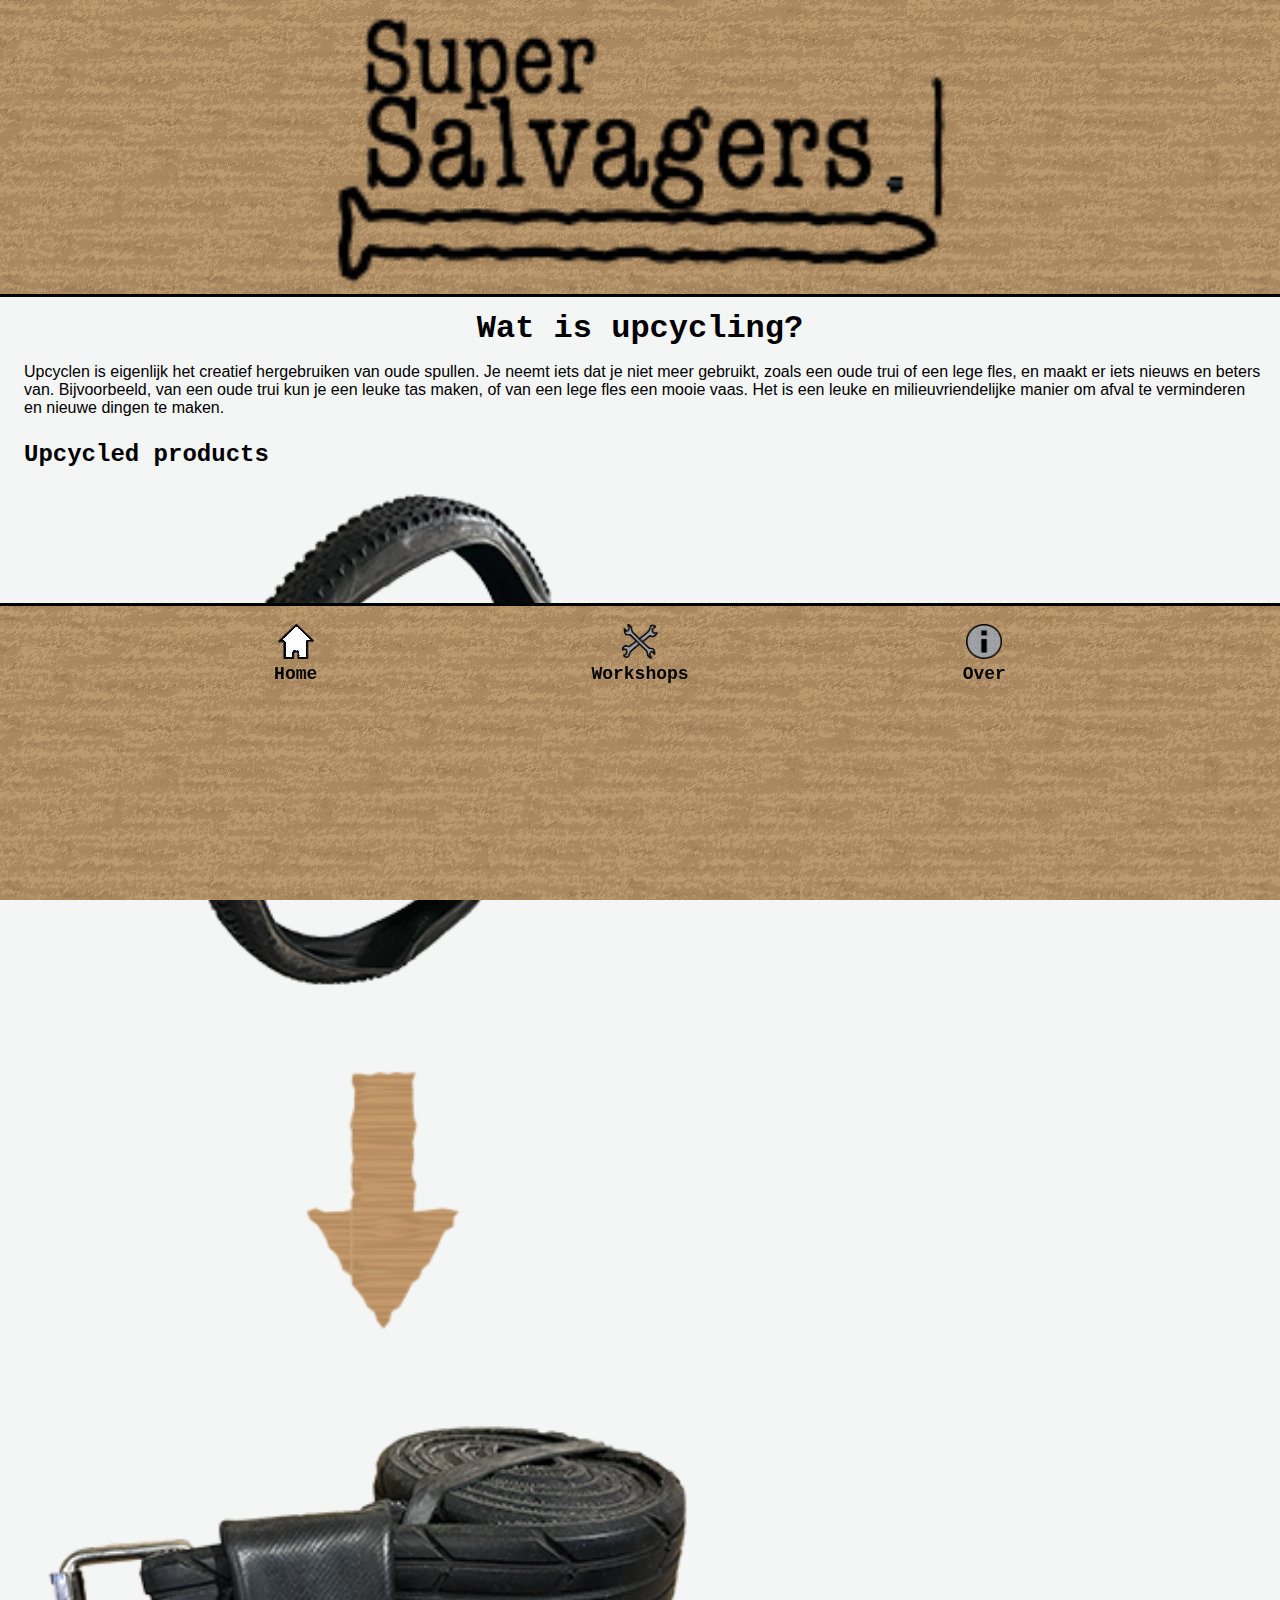
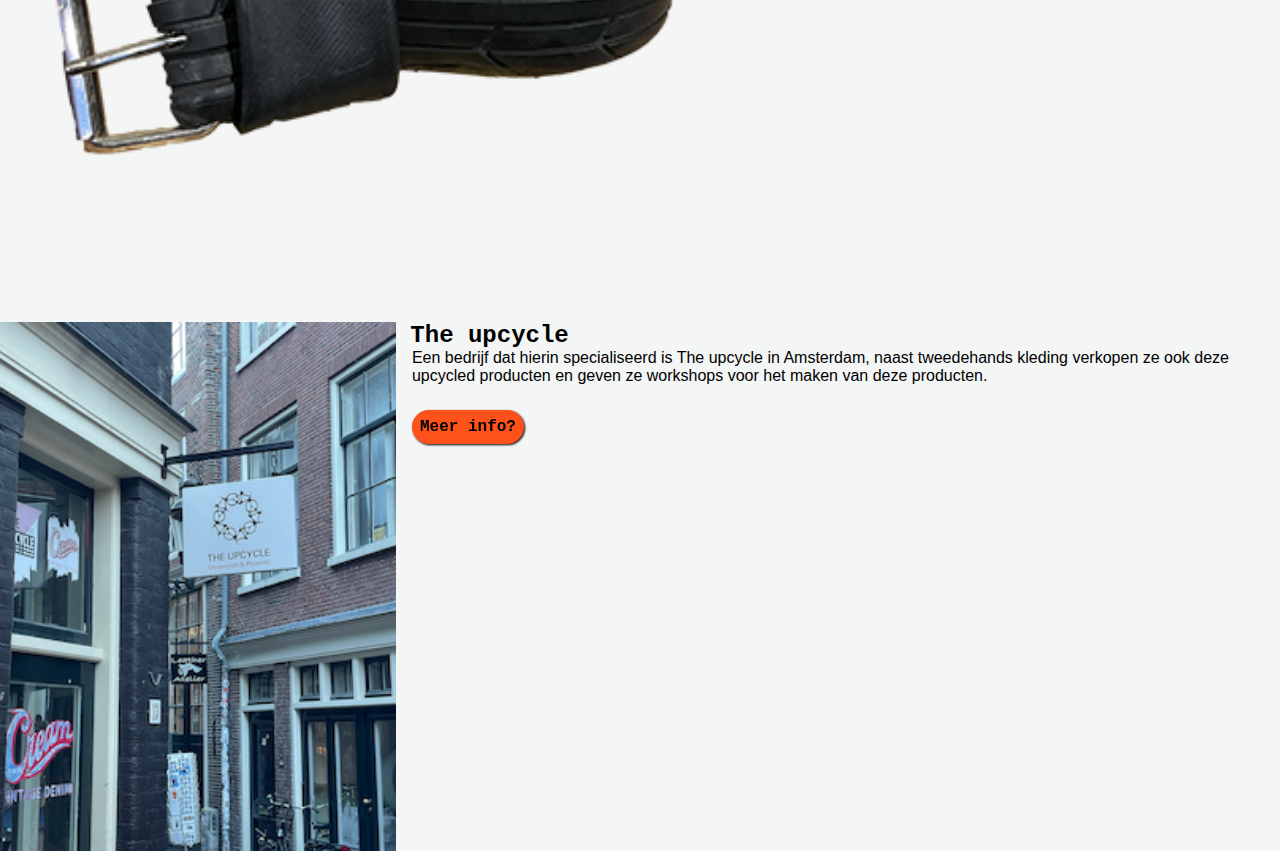
<file: index.html>
<!DOCTYPE html>
<html lang="en">
<head>
    <meta charset="UTF-8">
    <meta name="viewport" content="width=device-width, initial-scale=1.0">
    <title>SuperSalvagers</title>
    <link rel="stylesheet" href="styles.css">
</head>
<body>
    <header>
        <img src="images/supersalvagerslogo.png" alt="">
    </header>
    <main>
        <h1>Wat is upcycling?</h1>
        <p>Upcyclen is eigenlijk het creatief hergebruiken van oude spullen. Je neemt iets dat je niet meer gebruikt, zoals een oude trui of een lege fles, en maakt er iets nieuws en beters van. Bijvoorbeeld, van een oude trui kun je een leuke tas maken, of van een lege fles een mooie vaas. Het is een leuke en milieuvriendelijke manier om afval te verminderen en nieuwe dingen te maken.</p>
        <h2>Upcycled products</h2>
        <div class="slideshow">
            <figure>
                <img src="images/fietsbelt.png" alt="een oude fietsband omgetoverd naar een riem">
                <img src="images/vinylbowl.png" alt="een oude plaat omgetoverd naar een kom">
                <img src="images/veeroorbel.png" alt="een binnenband omgetoverd naar een set oorbellen">
                <img src="images/fietsbelt.png" alt="een oude fietsband omgetoverd naar een riem">
            </figure>
        </div>
        <div>
            <img src="images/theupcyclesign.png" alt="het ">
            <div>
                <h2>The upcycle</h2>
                <p>Een bedrijf dat hierin specialiseerd is The upcycle in Amsterdam, naast tweedehands kleding verkopen ze ook deze upcycled producten en geven ze workshops voor het maken van deze producten.</p>
                <a class="meerinfo" href="over.html">Meer info?</a>
            </div>
        </div>
    </main>
    <footer>
        <nav>
            <ul>
                <li><a class="home" href="index.html"><img src="images/homebutton.png" alt="homebutton">Home</a></li>
                <li><a href="workshops.html"><img src="images/wrenches.png" alt="two wrenches crossed">Workshops</a></li>
                <li><a href="over.html"><img src="images/info.png" alt="informatie teken">Over</a></li>
            </ul>
        </nav>
    </footer>
</body>
</html>
</file>
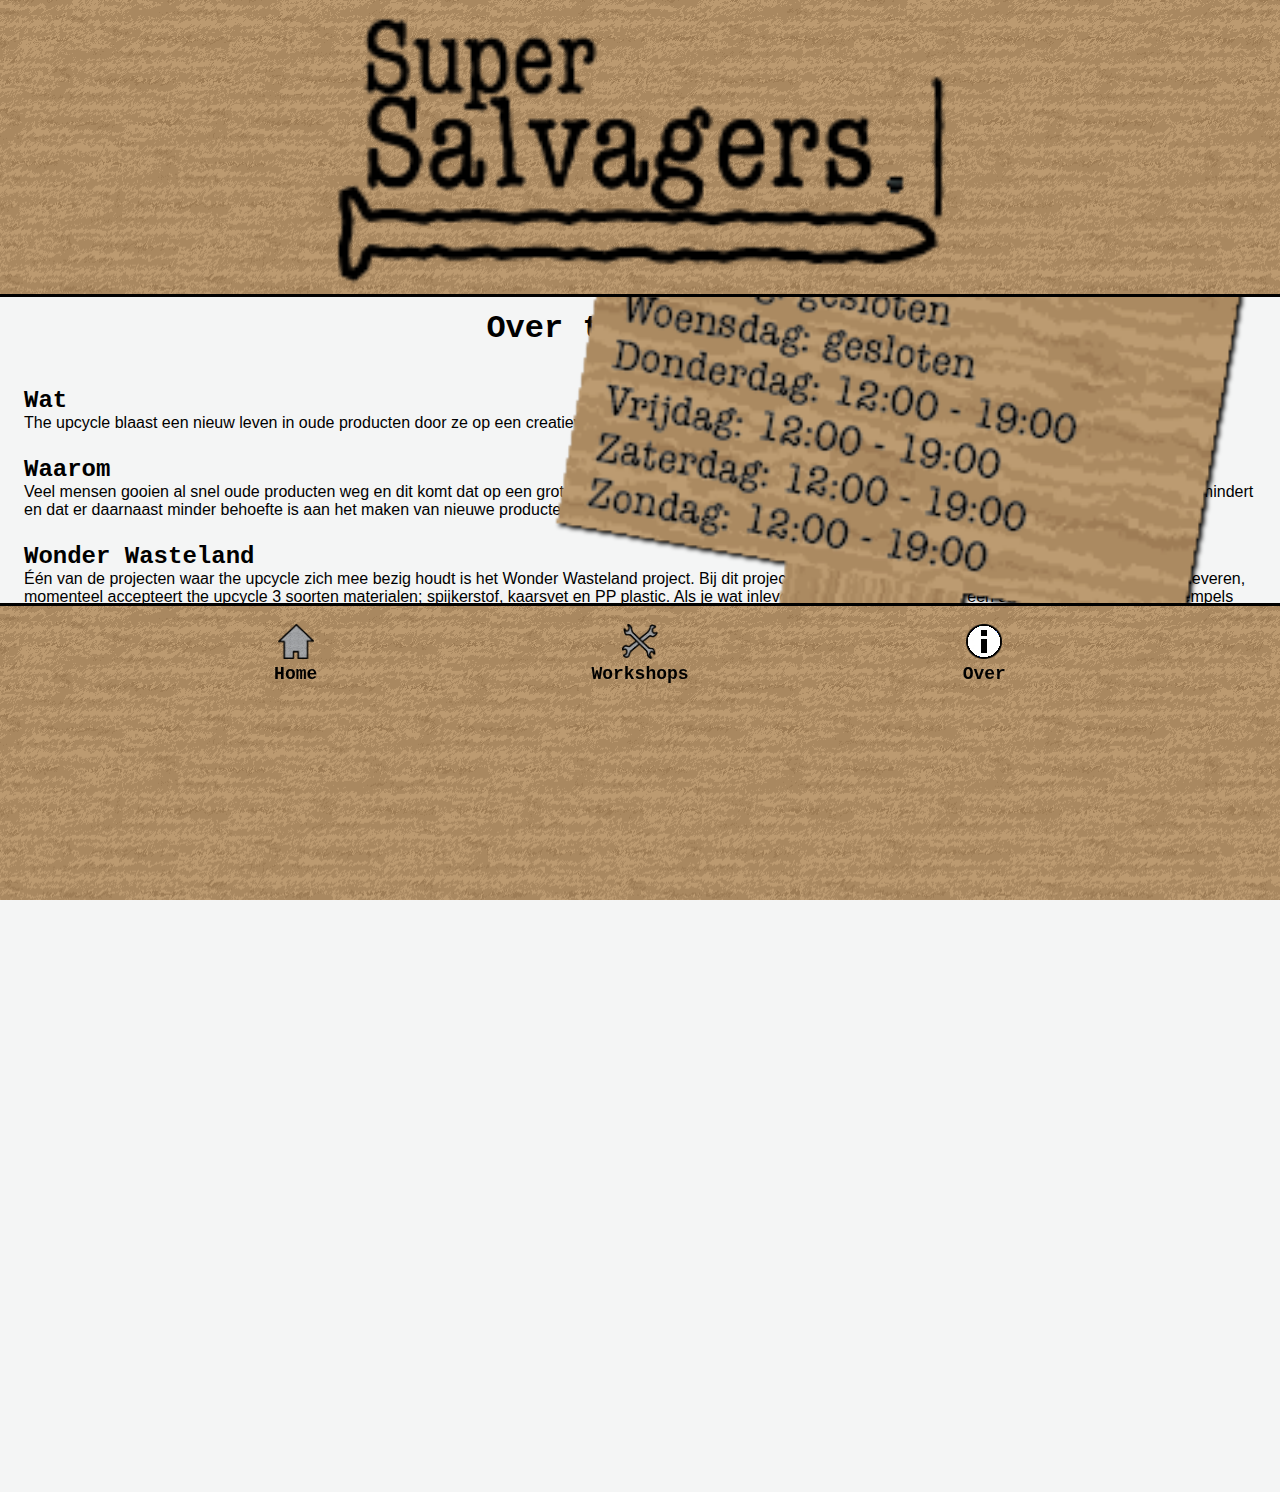
<file: over.html>
<!DOCTYPE html>
<html lang="en">
<head>
    <meta charset="UTF-8">
    <meta name="viewport" content="width=device-width, initial-scale=1.0">
    <title>SuperSalvagers</title>
    <link rel="stylesheet" href="styles.css">
</head>
<body>
    <header>
            <img src="images/supersalvagerslogo.png" alt="">
    </header>
    <main>
        <h1>Over the upcycle</h1>
        <h2>Wat</h2>
        <p>The upcycle blaast een nieuw leven in oude producten door ze op een creatieve manier om te toveren in een ander, nieuw product.</p>
        <h2>Waarom</h2>
        <p>Veel mensen gooien al snel oude producten weg en dit komt dat op een grote stapel met afval. Het upcyclen van deze producten zorgt er dus voor dat deze stapel vermindert en dat er daarnaast minder behoefte is aan het maken van nieuwe producten</p>
        <h2>Wonder Wasteland</h2>
        <p>Één van de projecten waar the upcycle zich mee bezig houdt is het Wonder Wasteland project. Bij dit project worden mensen uitgenodigd om hun oude spullen in te leveren, momenteel accepteert the upcycle 3 soorten materialen; spijkerstof, kaarsvet en PP plastic. Als je wat inlevert krijg je een stempel op een stempel kaart, als je vijf stempels heb ontvangen krijg je een upcycled product ervoor terug.</p>
        <h2>Waar</h2>
        <p>The upcycle is te vinden in de Red Light District van Amsterdam op Sint Annendwarstraat 13, 1012HC Amsterdam</p>
        <h2>The upcycle bereiken</h2>
        <p>Mail: info@theupcycle.nl</p>
        <p>Telefoon:+31 6 55 10 66 68</p>

        <img class="openingstijden" src="images/openingstijden.png" alt="openingstijden: Donderdag tot en met zondag open tussen 12:00 en 19:00">
        <h2>Socials</h2>
        <div class="socials">
            <a href="https://www.facebook.com/theupcycleamsterdam"><img src="images/facebookhout.png" alt="facebooklogo"></a>
            <a href="https://www.instagram.com/theupcycleamsterdam/"><img src="images/instalogohout.png" alt="instagramlogo"></a>
        </div>
    </main>
    <footer>
        <nav>
            <ul>
                <li><a href="index.html"><img src="images/homebutton.png" alt="homebutton">Home</a></li>
                <li><a href="workshops.html"><img src="images/wrenches.png" alt="two wrenches crossed">Workshops</a></li>
                <li><a class="over" href="over.html"><img src="images/info.png" alt="informatie teken">Over</a></li>
            </ul>
        </nav>
    </footer>
</body>
</html>
</file>
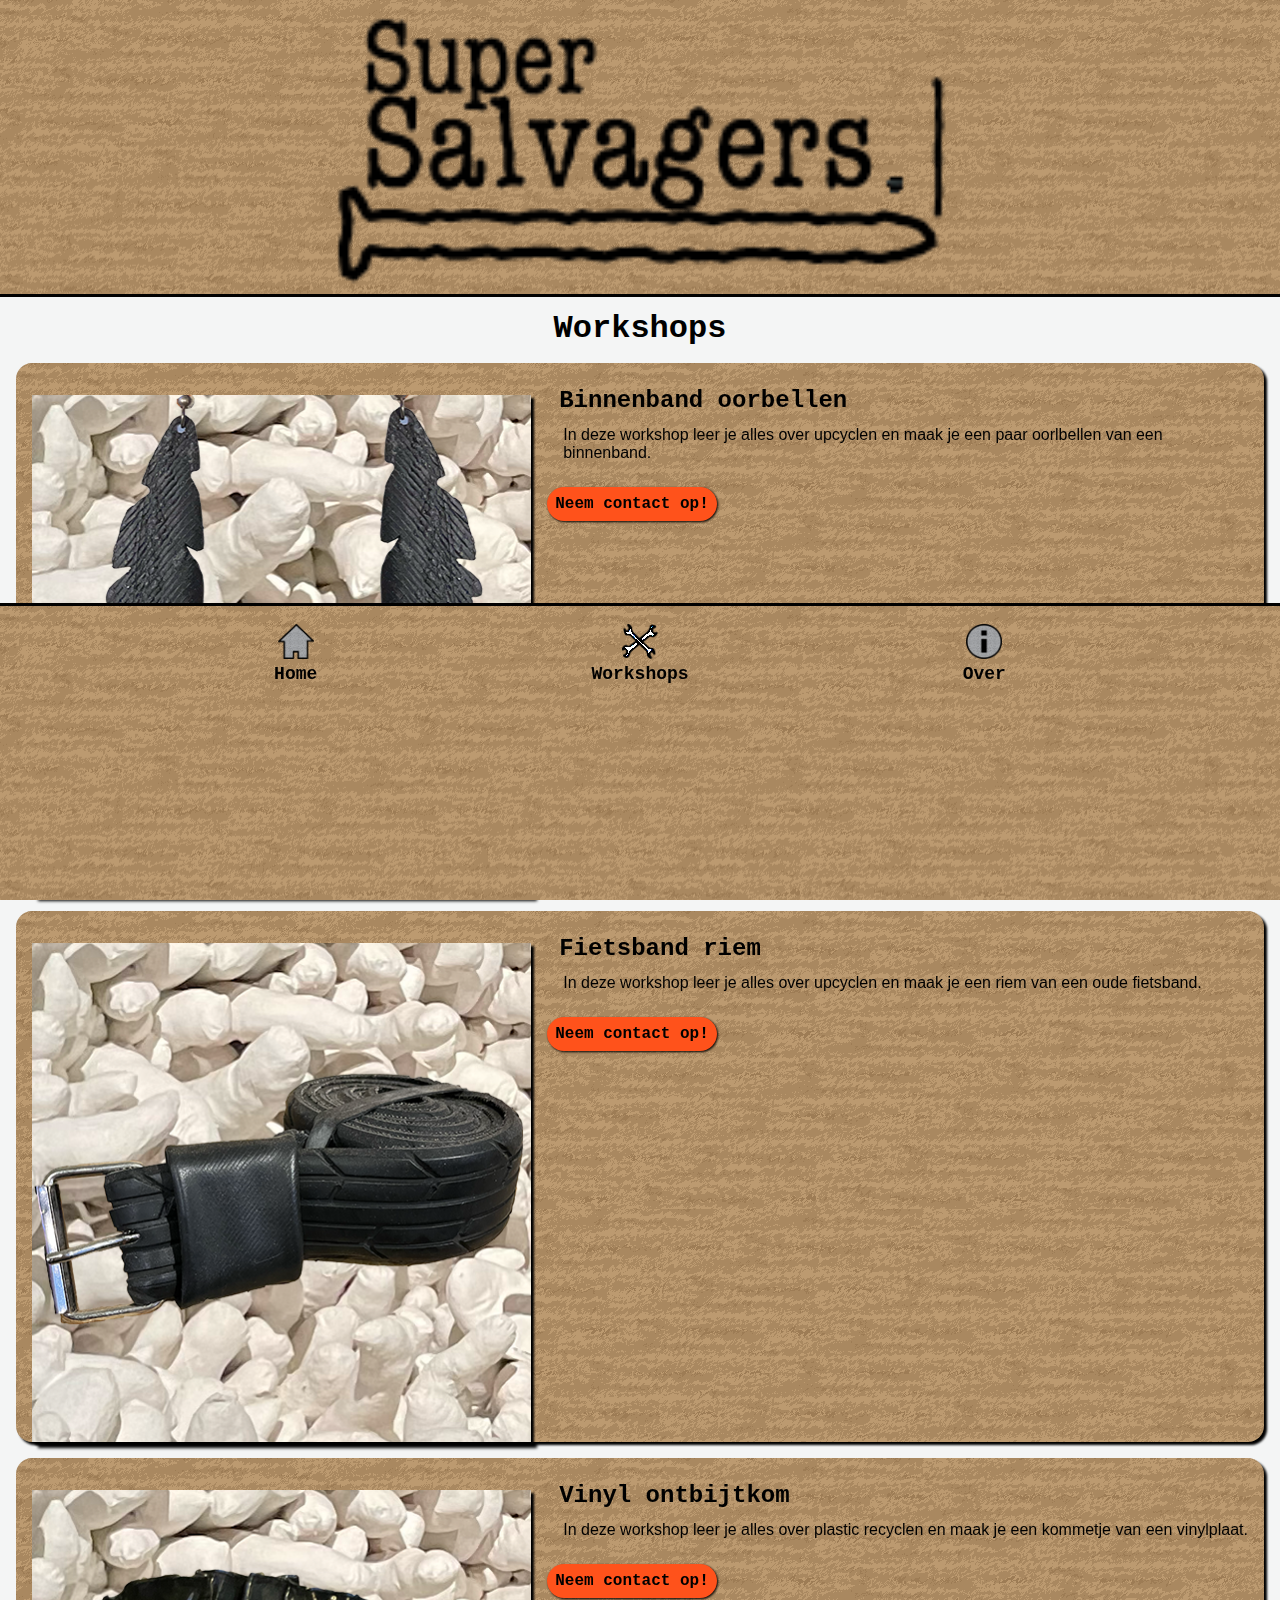
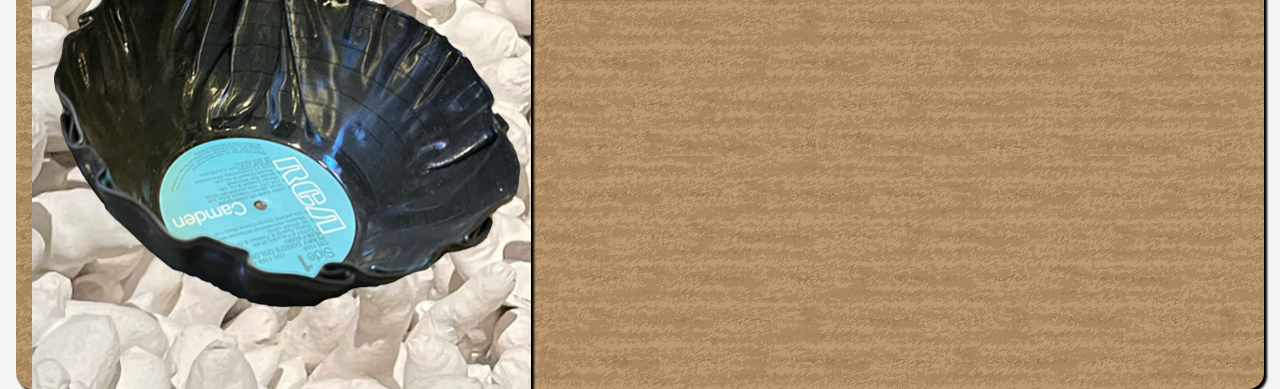
<file: workshops.html>
<!DOCTYPE html>
<html lang="en">
<head>
    <meta charset="UTF-8">
    <meta name="viewport" content="width=device-width, initial-scale=1.0">
    <title>SuperSalvagers</title>
    <link rel="stylesheet" href="styles.css">
</head>
<body>
    <header>
            <img src="images/supersalvagerslogo.png" alt="">
    </header>
    <main>
        <h1>Workshops</h1>
        <div class="workshop">
            <img src="images/bandoor.png" alt="oorbellen gemaakt van een binnenband">
            <div>
                <h2>Binnenband oorbellen</h2>
                <p>In deze workshop leer je alles over upcyclen en maak je een paar oorlbellen van een binnenband. </p>
                <a href="https://theupcycle.nl/contact/">Neem contact op!</a>
            </div>
        </div>
        <div class="workshop">
            <img src="images/beltbackground.png" alt="riem gemaakt van een fietswiel">
            <div>
                <h2>Fietsband riem</h2>
                <p>In deze workshop leer je alles over upcyclen en maak je een riem van een oude fietsband. </p>
                <a href="https://theupcycle.nl/contact/">Neem contact op!</a>
            </div>
        </div>
        <div class="workshop">
            <img src="images/bowlbackground.png" alt="een kom gemaakt van een vinyl plaat.">
            <div>
                <h2>Vinyl ontbijtkom</h2>
                <p>In deze workshop leer je alles over plastic recyclen en maak je een kommetje van een vinylplaat.</p>
                <a href="https://theupcycle.nl/contact/">Neem contact op!</a>
            </div>
        </div>
    </main>
    <footer>
        <nav>
            <ul>
                <li><a href="index.html"><img src="images/homebutton.png" alt="homebutton">Home</a></li>
                <li><a class="workshops" href="workshops.html"><img src="images/wrenches.png" alt="two wrenches crossed">Workshops</a></li>
                <li><a href="over.html"><img src="images/info.png" alt="informatie teken">Over</a></li>
            </ul>
        </nav>
    </footer>
</body>
</html>
</file>
<file: styles.css>
*{
    margin: 0;
    padding: 0;
}
body {
    height: 100vh;
    width: 100vw;
    background-color: #F4F5F5;
    padding-bottom: 37em;
}
h1{
    font-family: 'Courier New', Courier, monospace;
    text-align: center;
    padding: 0.5em;
}
h2{
    font-family: 'Courier New', Courier, monospace;
    padding-left: 1em;
    padding-top: 1em;
}
p{
    font-family: 'Gill Sans', 'Gill Sans MT', Calibri, 'Trebuchet MS', sans-serif;
    padding-left: 1.5em;
    padding-right: 1em;
}

header,footer{
    background-image:  url(images/woodbackground.png) ;
    width: 100%;
    height: 23vw;

}
header img{
    padding-top: 0.6em;
    margin-bottom: 0.5em;
    height: auto;
}
footer{
    bottom: 0;
    position: fixed;
    font-family: 'Courier New', Courier, monospace;
    font-weight: bold;
    filter: drop-shadow(0px -3px 0px black);
    font-size: large;
}
header{
    top: 0;
    position: sticky;
    display: flex;
    justify-content: center;
    z-index: 6;
    filter: drop-shadow(0px 3px 0px black);
}
footer li a{
    display: flex;
    flex-direction: column;
    align-items: center;
    justify-content: space-evenly;
    text-decoration: none;
    color: black
}

footer img {
    padding-top: 1em;
    width: 2em;
    padding-bottom: 0.3em;
}

footer nav ul {
    height: inherit;
    display: flex;
    justify-content: space-evenly;
    list-style: none;
    align-items: center;
}
.home img{
 filter: contrast(50);
}
.workshops{
    filter: contrast(50);
}
.over{
    filter: contrast(50);
}
.slideshow{
    overflow: hidden;
}
.slideshow figure{
    position: relative;
    width: 400%;
    margin: 0;
    animation: 10s slideshow infinite;
}
.slideshow figure img{
    float: left;
    width: 15%;
    margin-right: 10%;
    margin-right: 10%;

}
/* slideshow: https://www.youtube.com/watch?v=qDww4CbxtD4 */
@keyframes slideshow{
    0%{
        left: 0;
    }
    25%{
        left: 0;
    }
    30%{
        left: -100%;
    }
    55%{
        left: -100%;
    }
    60%{    
        left: -200%;
    }
    85%{
        left: -200%;
    }
    100%{
        left: -300%;
    }
}
.openingstijden{
    width: 60%;
    position: fixed;
    bottom: 3em;
    right: 1em;
    filter: drop-shadow(3px 3px 2px);
}
main div div a{
    background-color: #FF521B;
    padding: 0.5em;
    border-radius: 4em;
    font-family: 'Courier New', Courier, monospace;
    font-weight: bold;
    text-decoration: none;
    color: black;
    filter: drop-shadow(1px 1px 1px);
}
.meerinfo{
    margin-left: 1em;
}
main div:nth-of-type(2):not(.workshop){
    display: flex;
    padding-top: 3.5em;
}

main div img{
    width: 50%;
}
main div h2{
    padding: 0;
    padding-left: 0.6em;
}
main div:nth-of-type(1):not(.workshop){
    padding-bottom: 2em;
}
.socials img{
    width: 3em;
    padding-left: 1em;
    padding-top: 1em;
}
.workshop{
    display: flex;
    background-image: url(images/woodbackground.png);
    border-radius: 1em;
    margin-bottom: 1em;
    margin-left: 1em;
    margin-right: 1em;
    filter: drop-shadow(3px 3px 1px black);
}
.workshop img{
    width: 40%;
    height: 40%;
    padding-left: 1em;
    padding-top: 2em;
    padding-right: 1em;
    border: black;
    filter: drop-shadow(3px 3px 1px black);
}
.workshop h2{
    padding: 0.5em;
    padding-top: 1em;
}
main div div p{
    padding-bottom: 2em;
    padding-left: 1em;
}
</file>
